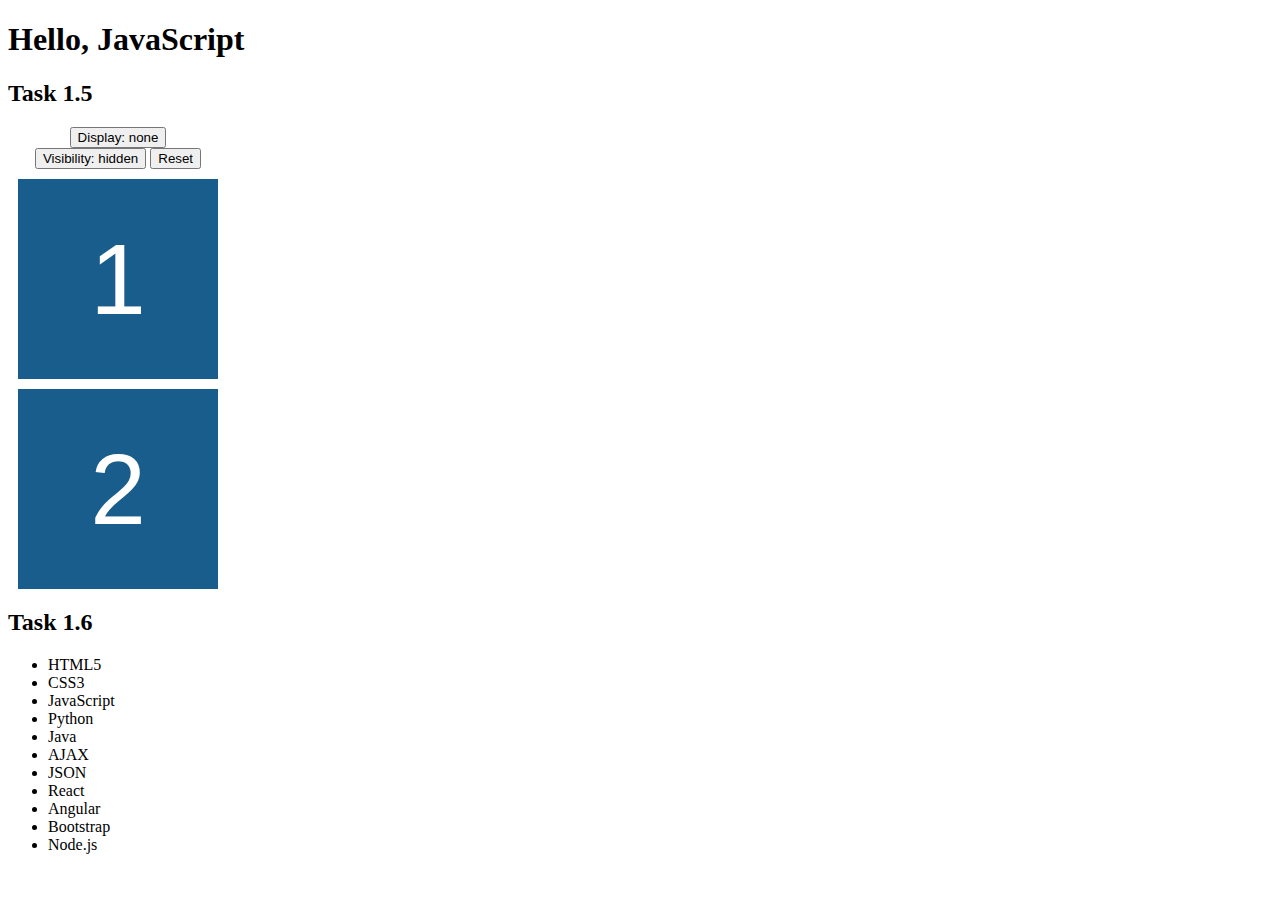
<file: Assignment 4/index.html>
<!DOCTYPE html>
<html>
  <head>
    <meta charset="utf-8">
    <title>IT2805 assignment 5: JavaScript </title>

    <style>
      .box{
        /* Sets the size and position of each box */
        width: 200px;
        height: 200px;
        background-color: #185D8B;
        margin: 10px;

        /* Sets the font within each box*/
        color: #fff;
        font-family: Helvetica, Arial, sans-serif;
        text-align: center;
        line-height: 200px;
        font-size: 100px;
      }

      .buttons{
        width: 200px;
        margin: 10px;
        text-align: center;
      }
    </style>
  </head>
  <body>
    <h1 id='title'></h1>

    <h2>Task  1.5</h2>
    <div class='buttons'>
      <button onclick="changeDisplay()">Display: none </button>
      <button onclick="changeVisibility()">Visibility: hidden</button>
      <button onclick="reset()">Reset</button>
    </div>
    <div class='box' id='magic'> 1 </div>
    <div class='box'> 2 </div>

    <h2>Task  1.6</h2>
    <ul id='tech'>
    </ul>

    <script src="script.js"></script>
    <!-- I chose to include the script into the body because JS usally change what you can see on the website, therfore it just makes sense. It's also at the bottom so that the script can load after the html code. -->
  </body>
</html>
</file>
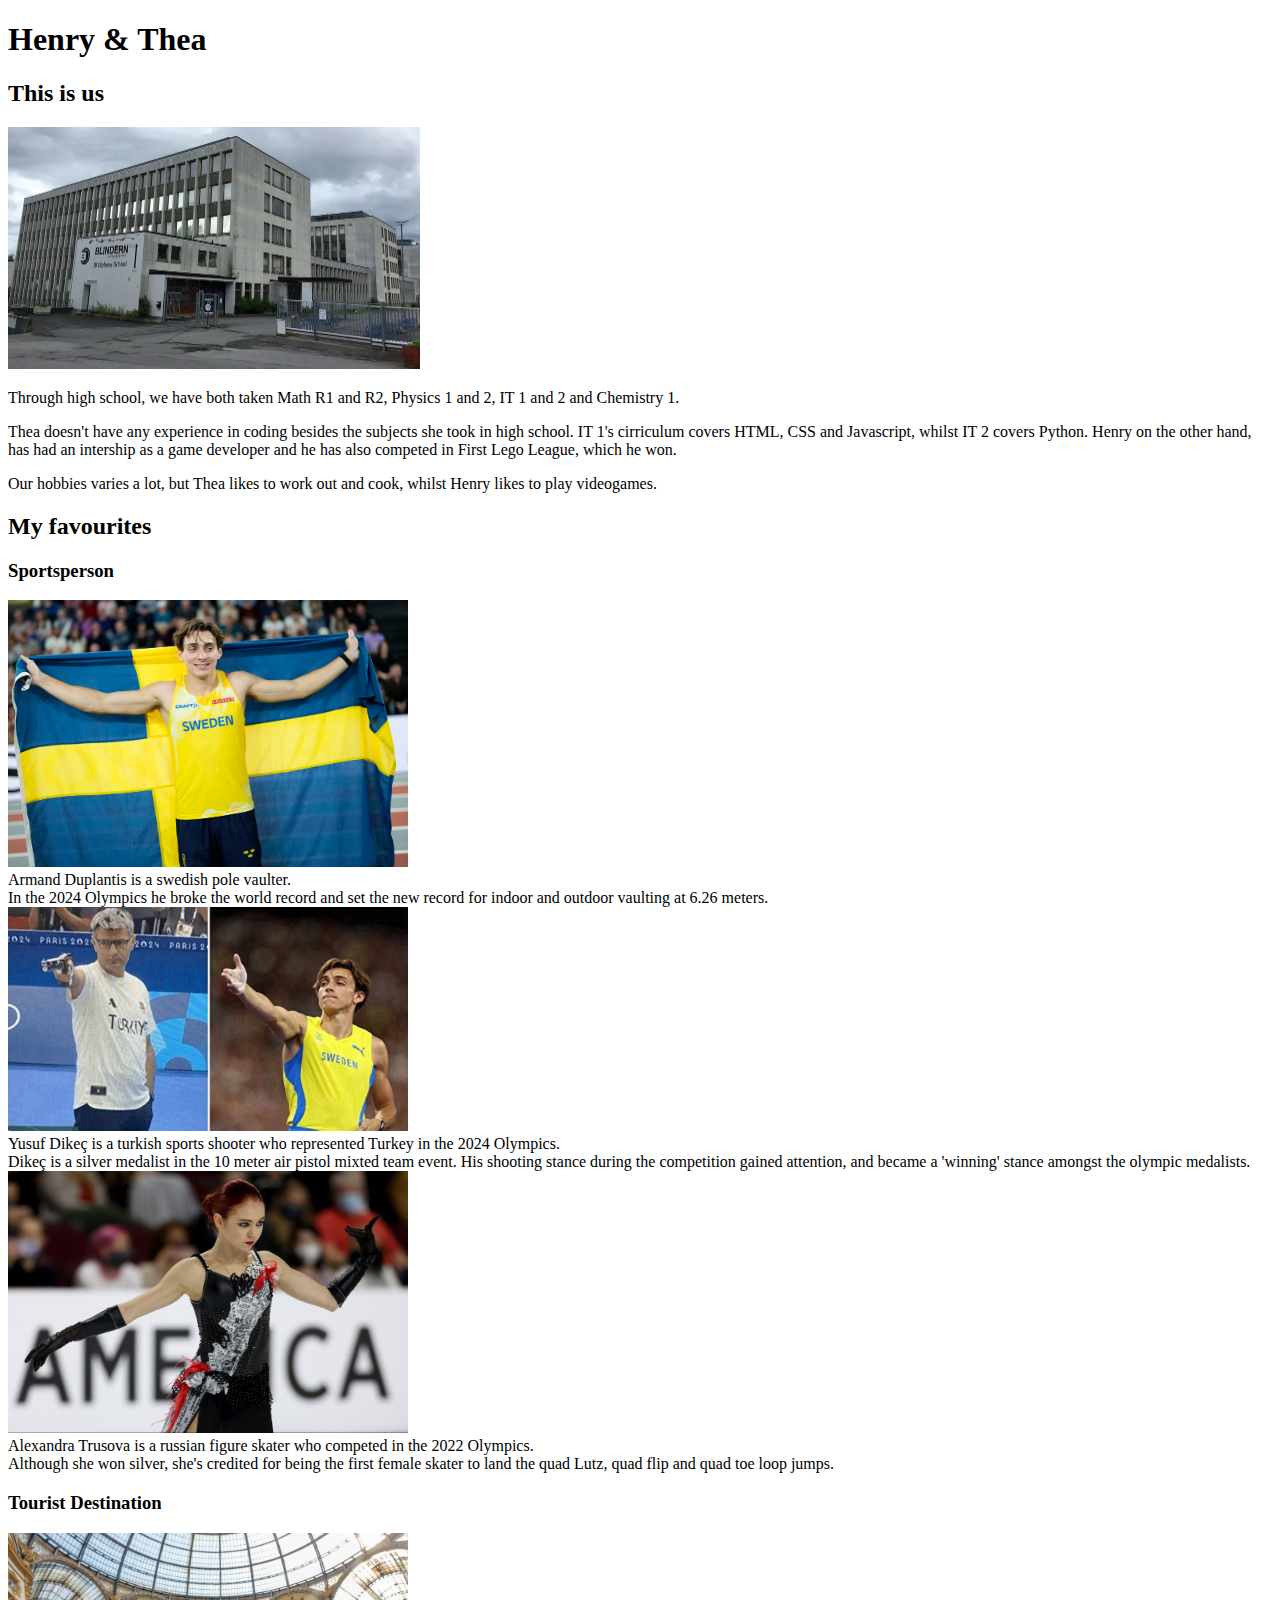
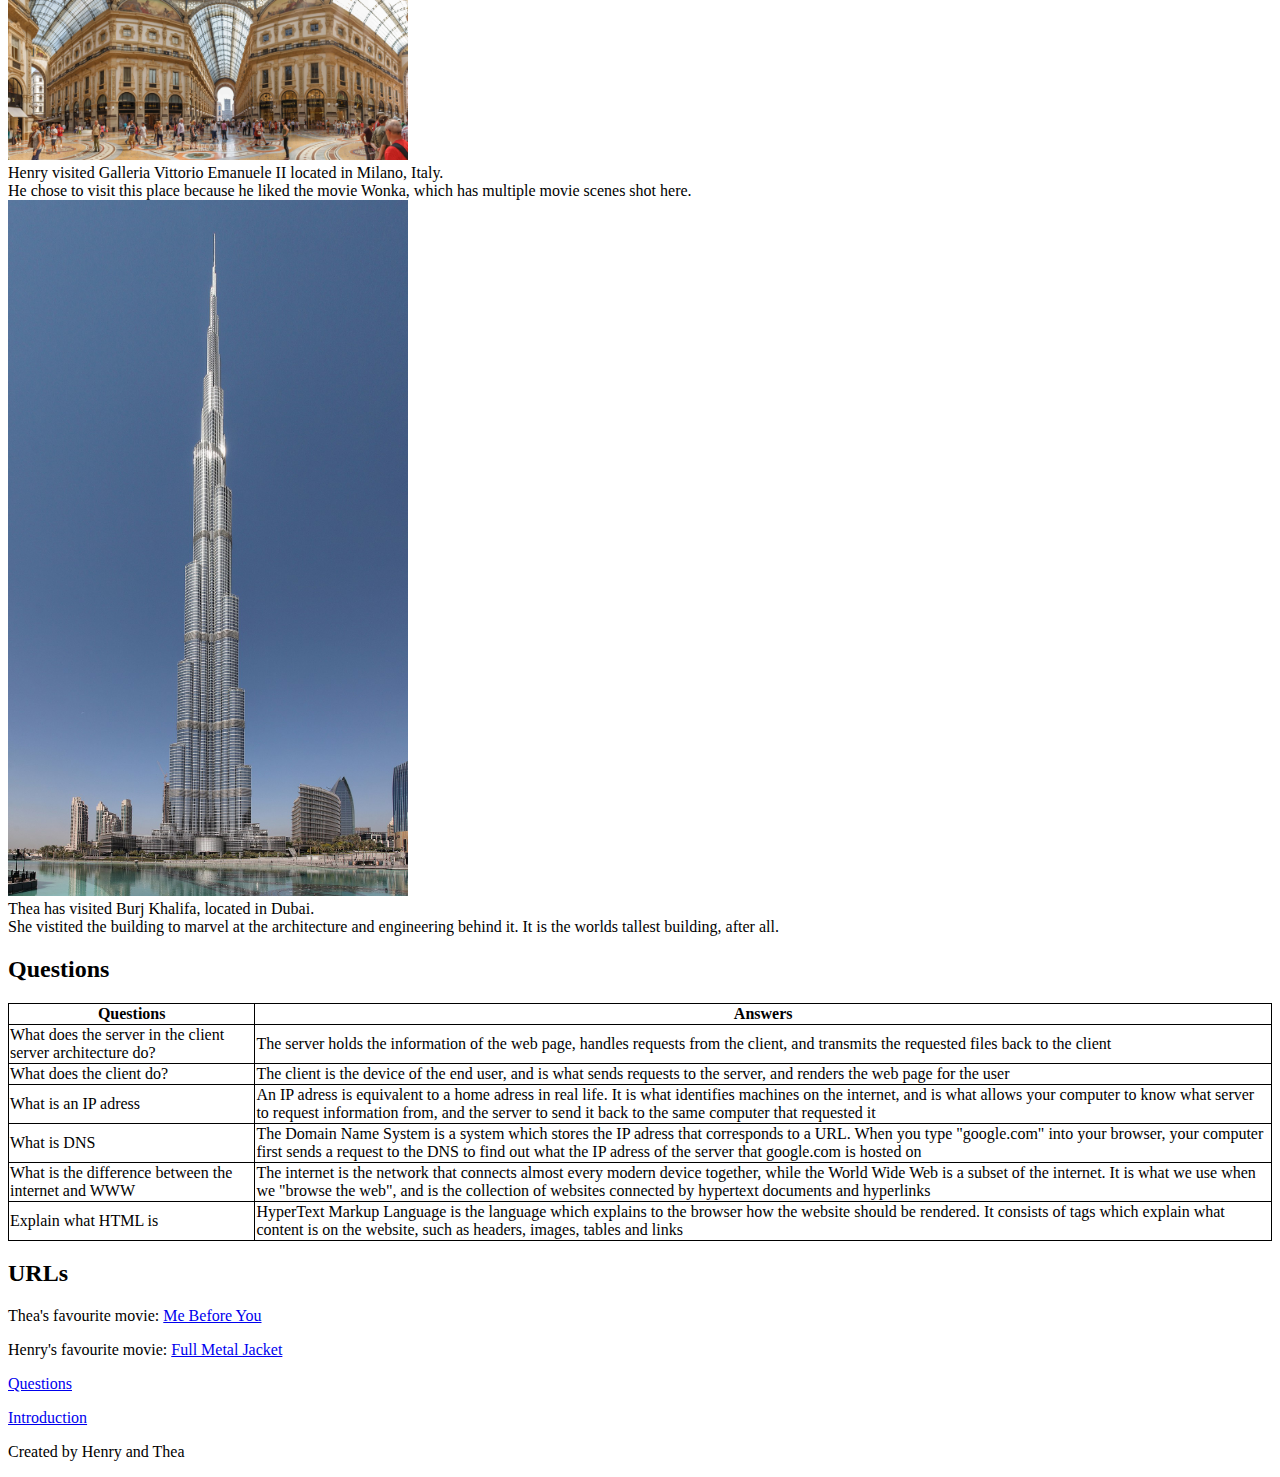
<file: Assignment 1/about.html>
<!DOCTYPE html>
<html lang="en">
<head>
    <meta charset="UTF-8">
    <meta name="viewport" content="width=device-width, initial-scale=1.0">
    <title>IT2805 Assignment 1</title>
    <style>
        table, th, td {
            border: 1px solid black;
            border-collapse: collapse;
        }
    </style>
</head>
<body>
    <header>
        <h1>Henry & Thea</h1>
    </header>
    <section id="intro">
        <header>
            <h2>This is us</h2>
        </header>
        <img src="images/Blindern_vgs.png" alt="The entrance of Blindern High School" width="412" height="242">
        <p>Through high school, we have both taken Math R1 and R2, Physics 1 and 2, IT 1 and 2 and Chemistry 1.</p>
        <p>Thea doesn't have any experience in coding besides the subjects she took in high school. IT 1's cirriculum covers HTML, CSS and Javascript,
            whilst IT 2 covers Python. Henry on the other hand, has had an intership as a game developer and he has also competed in First Lego League, which he won.
        </p>
        <p>Our hobbies varies a lot, but Thea likes to work out and cook, whilst Henry likes to play videogames.</p>
    </section>
    <section>
        <header>
            <h2>My favourites</h2>
            <h3>Sportsperson</h3>
            <img src="images/Armand_Duplantis.jpg" alt="Armand Duplantis holding the swedish flag" width="400" height="267">
            <figcaption> Armand Duplantis is a swedish pole vaulter.</br> In the 2024 Olympics he broke the world record and set the new 
                record for indoor and outdoor vaulting at 6.26 meters.</figcaption>
            <img src="images/Yusuf_Stance.jpeg" alt="Yusuf Dikeç in his signature stance and Armand Duplantis mimicking it" width="400" height="224">
            <figcaption> Yusuf Dikeç is a turkish sports shooter who represented Turkey in the 2024 Olympics.</br>
                Dikeç is a silver medalist in the 10 meter air pistol mixted team event. His shooting stance during the competition gained attention, and became a 'winning' stance amongst the olympic medalists. </figcaption></td>
            <img src="images/Alexandra_Trusova.jpeg" alt="Alexandra Trusova" width="400" height="262">
            <figcaption> Alexandra Trusova is a russian figure skater who competed in the 2022 Olympics.</br>
                        Although she won silver, she's credited for being the first female skater to land the quad Lutz, quad flip and quad toe loop jumps.</figcaption>
            <h3>Tourist Destination</h3>
            <img src="images/Galleria_Vittorio_Emanuele_II_Milano.jpeg" alt="The inside of Galleria Vittorio Emanuele II" width="400" height="227">
            <figcaption> Henry visited Galleria Vittorio Emanuele II located in Milano, Italy.</br> 
                He chose to visit this place because he liked the movie Wonka, which has multiple movie scenes shot here.</figcaption>
                <img src="images/Burj_Khalifa.jpg" alt="Burj Khalifa" width="400" height="696">
                <figcaption> Thea has visited Burj Khalifa, located in Dubai.</br>
                        She vistited the building to marvel at the architecture and engineering behind it. It is the worlds tallest building, after all.</figcaption>
        </header>
    </section>
    <section id="questions">
        <header>
            <h2>Questions</h2>
        </header>
        <table>
            <tr>
                <th>Questions</th>
                <th>Answers</th>
            </tr>
            <tr>
                <td>What does the server in the client server architecture do?</td>
                <td>The server holds the information of the web page, handles requests from the client, and transmits the requested files back to the client</td>
            </tr>
            <tr>
                <td>What does the client do?</td>
                <td>The client is the device of the end user, and is what sends requests to the server, and renders the web page for the user</td>
            </tr>
            <tr>
                <td>What is an IP adress</td>
                <td>An IP adress is equivalent to a home adress in real life. It is what identifies machines on the internet, and is what allows your computer to know what server to request information from, and the server to send it back to the same computer that requested it</td>
            </tr>
            <tr>
                <td>What is DNS</td>
                <td>The Domain Name System is a system which stores the IP adress that corresponds to a URL. When you type "google.com" into your browser, your computer first sends a request to the DNS to find out what the IP adress of the server that google.com is hosted on</td>
            </tr>
            <tr>
                <td>What is the difference between the internet and WWW</td>
                <td>The internet is the network that connects almost every modern device together, while the World Wide Web is a subset of the internet. It is what we use when we "browse the web", and is the collection of websites connected by hypertext documents and hyperlinks</td>
            </tr>
            <tr>
                <td>Explain what HTML is</td>
                <td>HyperText Markup Language is the language which explains to the browser how the website should be rendered. It consists of tags which explain what content is on the website, such as headers, images, tables and links</td>
            </tr>
        </table>
    </section>
    <section>
        <header>
            <h2>URLs</h2>
        </header>
        <p>Thea's favourite movie: <a href="https://www.imdb.com/title/tt2674426/?ref_=nv_sr_srsg_0_tt_8_nm_0_in_0_q_me%2520before">Me Before You</a></p>
        <p>Henry's favourite movie: <a href="https://www.imdb.com/title/tt0093058/?ref_=nv_sr_srsg_0_tt_8_nm_0_in_0_q_full%2520m">Full Metal Jacket</a></p>
        <p><a href="#questions">Questions</a></p>
        <p><a href="#intro">Introduction</a></p>
    </section>
    <footer>
        <p>Created by Henry and Thea</p>
    </footer>
</body>
</html>
</file>
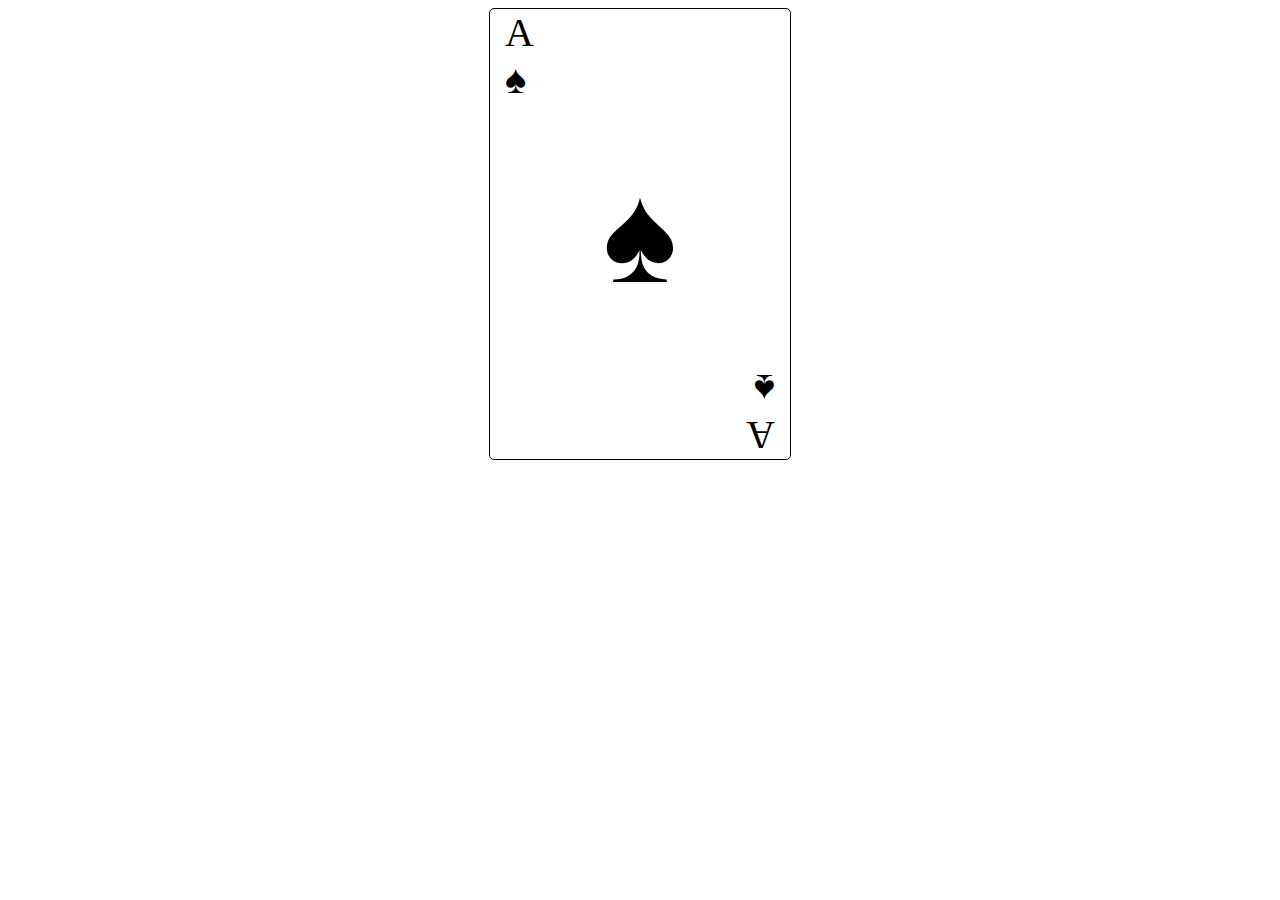
<file: Assignment 2/aceofspades.html>
<!DOCTYPE html>
<html lang="en">
<head>
    <meta charset="UTF-8">
    <meta name="viewport" content="width=device-width, initial-scale=1.0">
    <title>Ace Of Spades</title>
    <link rel="stylesheet" href="aceofspades.css">
</head>
<body>
    <div class="container">
        <div class="card">
            <div class="top">
                <div>A</div>
                <div>&spades;</div> 
            </div>
            <div class="center">&spades;</div>
            <div class="bottom">
                <div>A</div>
                <div>&spades;</div>
            </div>
        </div>
    </div>
</body>
</html>
</file>
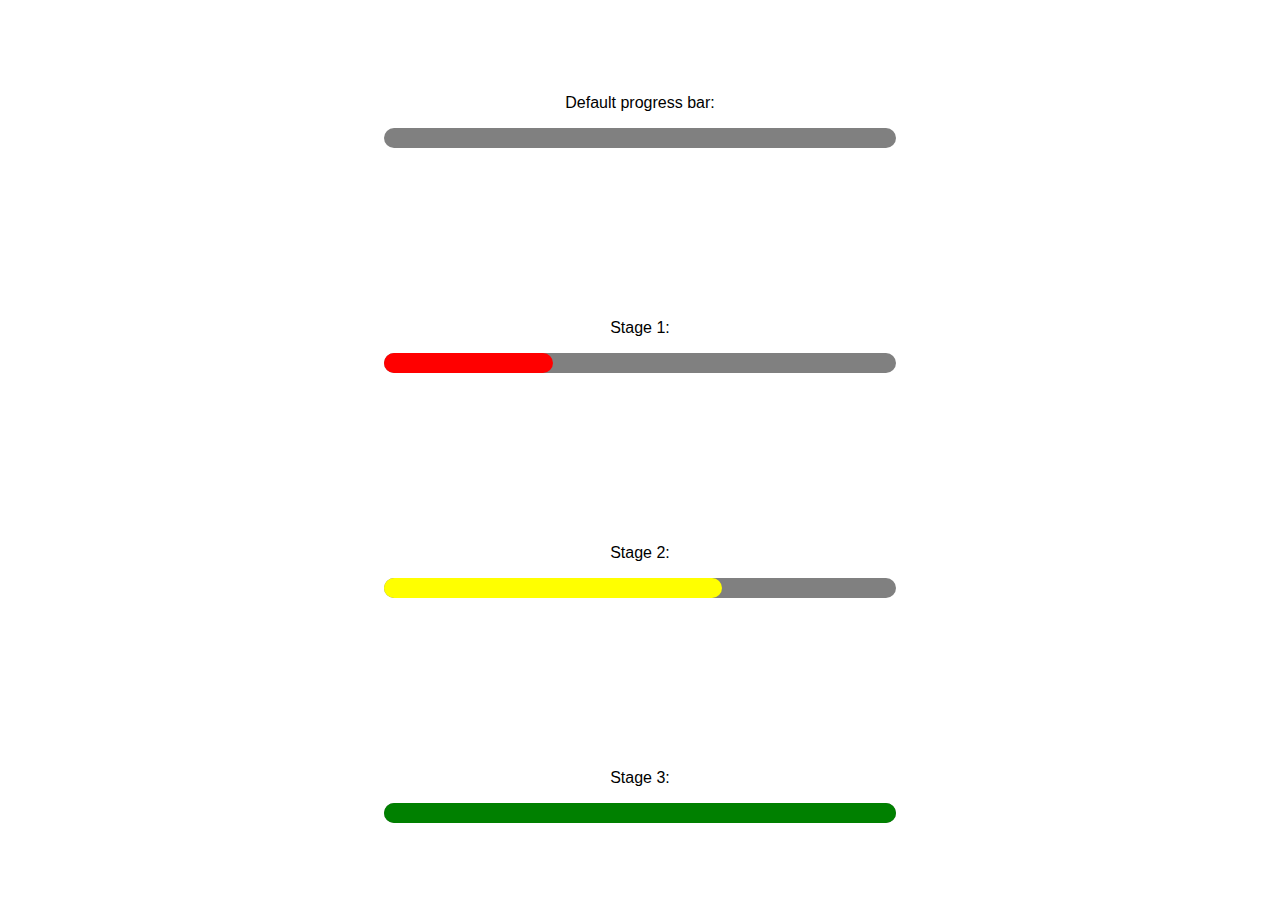
<file: Assignment 2/progressbar.html>
<!DOCTYPE html>
<html lang="en">
<head>
    <meta charset="UTF-8">
    <meta name="viewport" content="width=device-width, initial-scale=1.0">
    <title>Progressbar</title>
    <link rel="stylesheet" href="progressbar.css">
</head>
<body>
    <div class="wrapper">
        <p>Default progress bar:</p>
        <div class="progressbar stage-0">
            <div class="fill"></div>
        </div>
    </div>
    <div class="wrapper">
        <p>Stage 1:</p>
        <div class="progressbar stage-1">
            <div class="fill"></div>
        </div>
    </div>
    <div class="wrapper">
        <p>Stage 2:</p>
        <div class="progressbar stage-2">
            <div class="fill"></div>
        </div>
    </div>
    <div class="wrapper">
        <p>Stage 3:</p>
        <div class="progressbar stage-3">
            <div class="fill"></div>
        </div>
    </div>
</body>
</html>
</file>
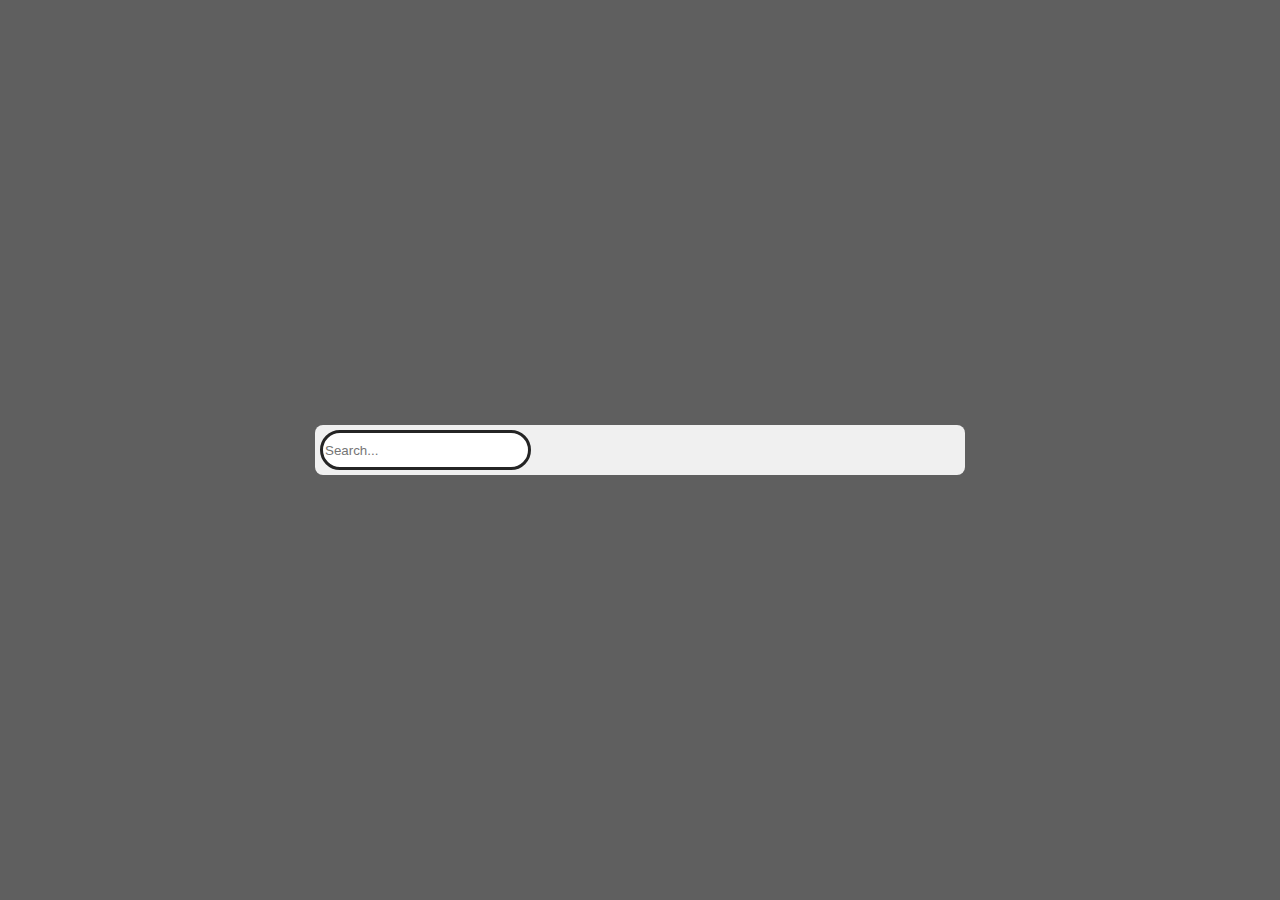
<file: Assignment 2/searchbar.html>
<!DOCTYPE html>
<html lang="en">
<head>
    <meta charset="UTF-8">
    <meta name="viewport" content="width=device-width, initial-scale=1.0">
    <title>Searchbar</title>
    <link rel="stylesheet" href="searchbar.css">
</head>
<body>
    <main>
        <div class="container">
            <input type="search"
                  class="search-bar"
                  id="search-field"
                  placeholder="Search..."/>
          </div>
    </main>
</body>
</html>
</file>
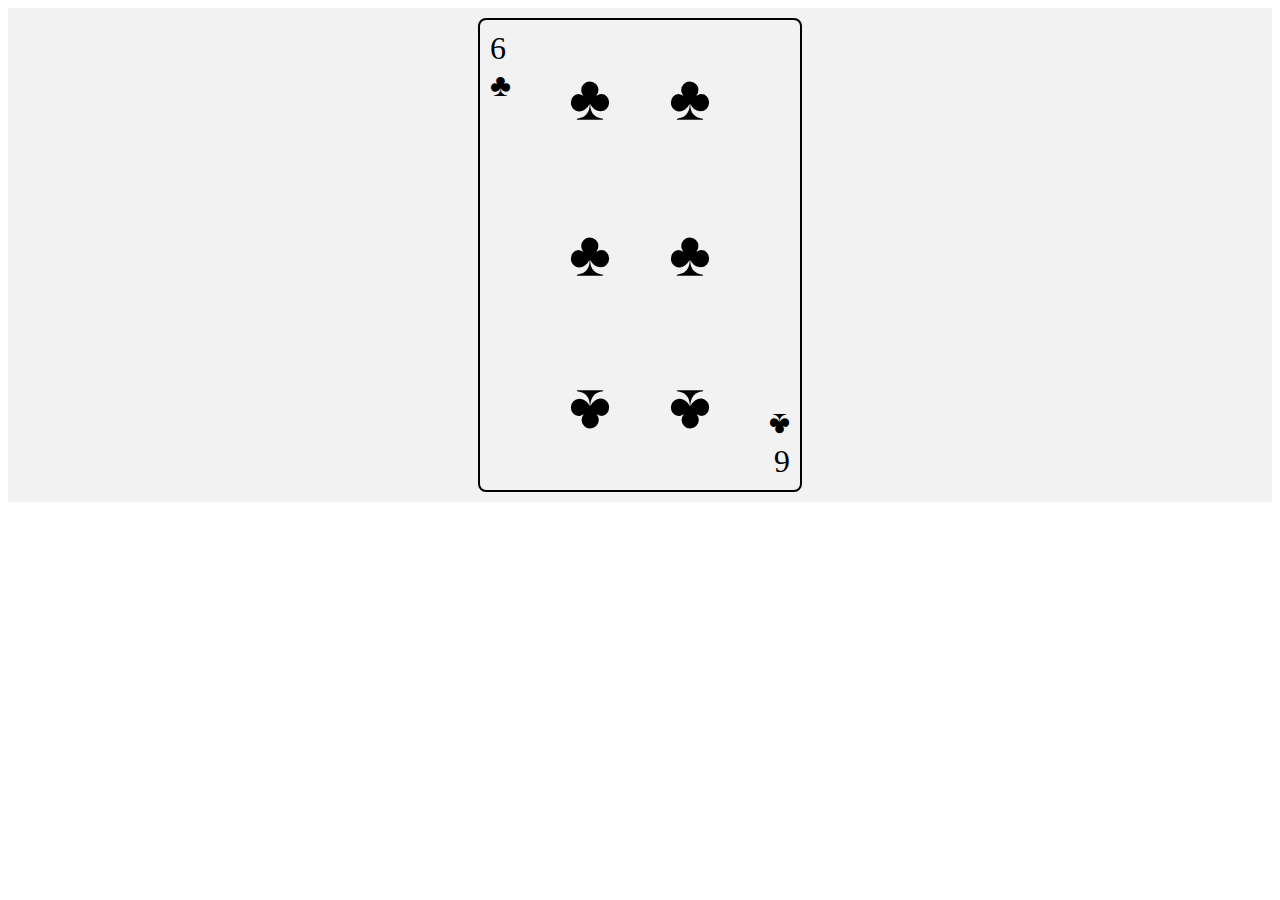
<file: Assignment 2/sixofclubs.html>
<!DOCTYPE html>
<html lang="en">
<head>
    <meta charset="UTF-8">
    <meta name="viewport" content="width=device-width, initial-scale=1.0">
    <title>Document</title>
    <link rel="stylesheet" href="sixofclubs.css">
</head>
<body>
    <div class="container">
        <div class="card">
            <div class="left">
                <div>6</div>
                <div>&clubs;</div> 
            </div>
            <div class="middle">
                <div>&clubs;</div>
                <div>&clubs;</div>
                <div>&clubs;</div>
                <div>&clubs;</div>
                <div>&clubs;</div>
                <div>&clubs;</div>
            </div>
            <div class="right">
                <div>6</div>
                <div>&clubs;</div>
            </div>
        </div>
    </div>

</body>
</html>
</file>
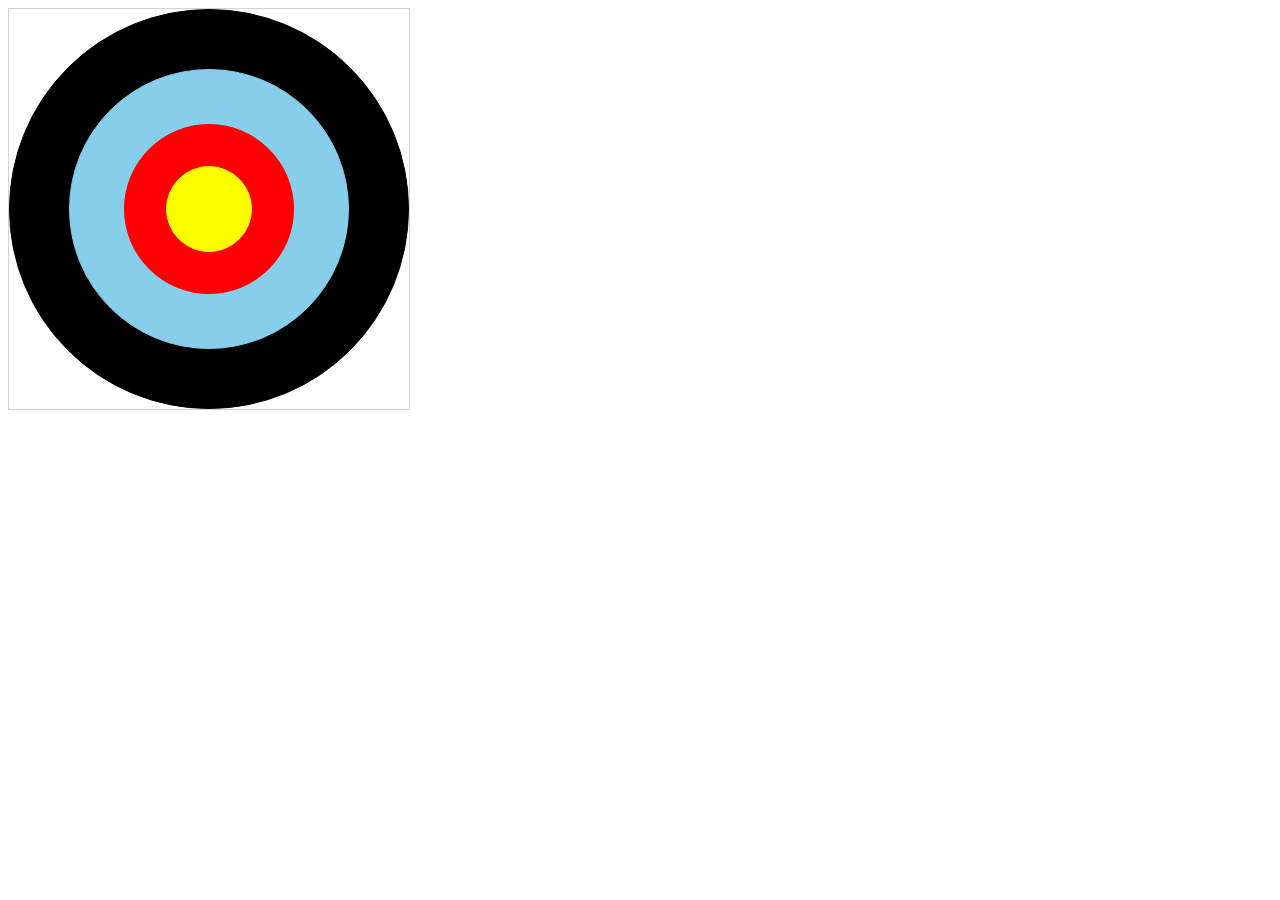
<file: Assignment 2/target.html>
<!DOCTYPE html>
<html lang="en">
<head>
    <meta charset="UTF-8">
    <meta name="viewport" content="width=device-width, initial-scale=1.0">
    <title>Target</title>
    <link rel="stylesheet" href="target.css">
</head>
<body>
    <div class="white-square">
        <div class="black-circle">
            
            <div class="blue-circle">
                <div class="red-circle">
                    <div class="yellow-circle">
                        
                    </div>
                </div>
            </div>
        </div>
    </div>
</body>
</html>
</file>
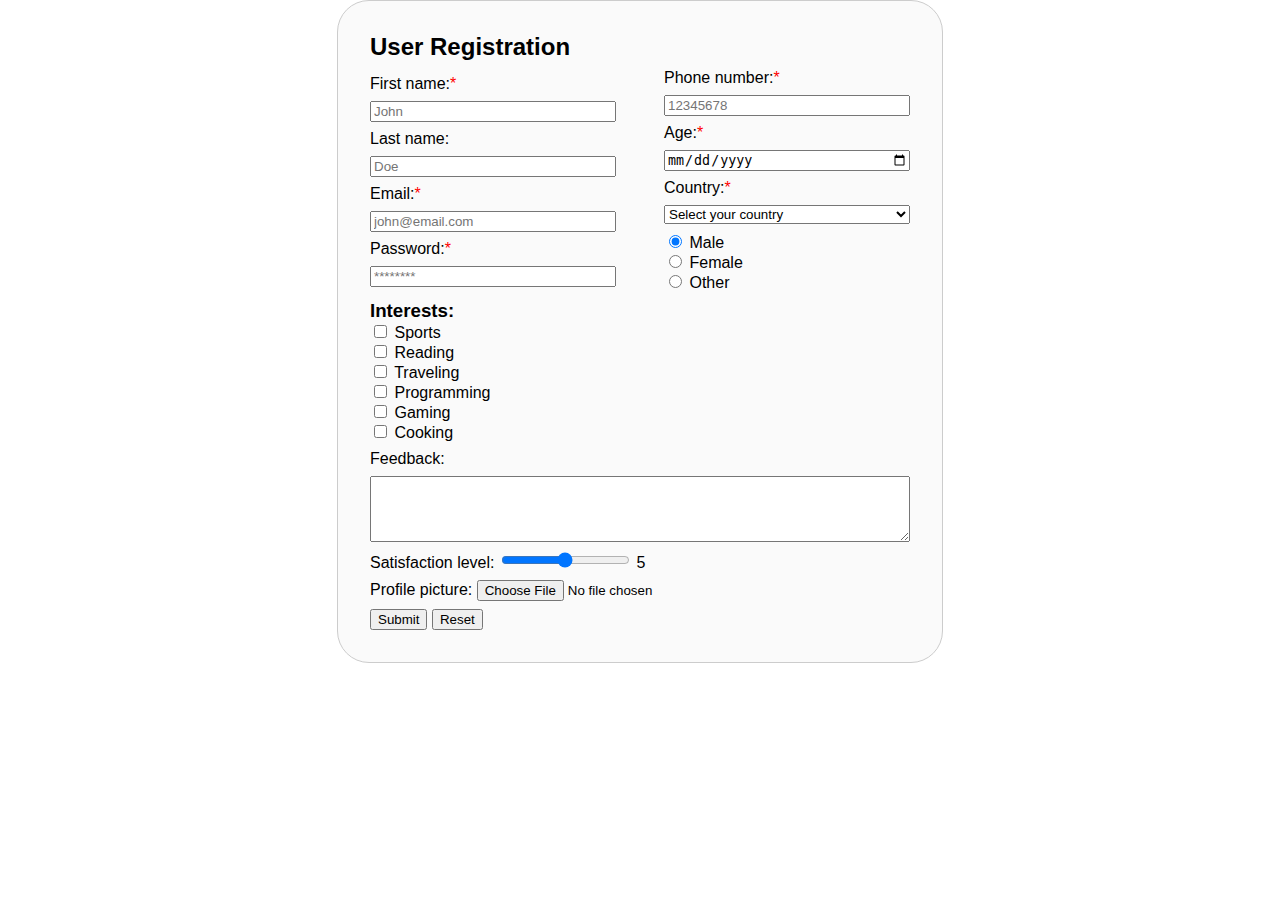
<file: Assignment 3/form.html>
<!DOCTYPE html>
<html lang="en">
<head>
    <meta charset="UTF-8">
    <meta name="viewport" content="width=device-width, initial-scale=1.0">
    <title>Form</title>
    <link rel="stylesheet" href="form.css">
</head>
<body>
    <form>
        <h2>User Registration</h2>

        <div id="top">
        <div id="left">
            <label for="fname" class="required">First name:</label>
            <input type="text" id="fname" name="fname" placeholder="John" required>
            <label for="lname">Last name:</label>
            <input type="text" id="lname" name="lname" placeholder="Doe" required>

            <label for="email" class="required">Email:</label>
            <input type="email" id="email" name="email" placeholder="john@email.com" required>

            <label for="pwd" class="required">Password:</label>
            <input type="password" id="pwd" name="pwd" minlength="8" placeholder="********" required>
        </div>
        <div id="right">
            <label for="phone" class="required">Phone number:</label>
            <input type="tel" name="phone" id="phone" pattern="[0-9]{8}" placeholder="12345678" required>

            <label for="date" class="required">Age:</label>
            <input type="date" id="date" name="age" max="2006-10-16" required>
            
            <label for="county" class="required">Country:</label>
            <select name="country" id="country" required>
                <option value="" disabled selected>Select your country</option>
                <option value="Afghanistan">Afghanistan</option>
                <option value="Åland Islands">Åland Islands</option>
                <option value="Albania">Albania</option>
                <option value="Algeria">Algeria</option>
                <option value="American Samoa">American Samoa</option>
                <option value="Andorra">Andorra</option>
                <option value="Angola">Angola</option>
                <option value="Anguilla">Anguilla</option>
                <option value="Antarctica">Antarctica</option>
                <option value="Antigua and Barbuda">Antigua and Barbuda</option>
                <option value="Argentina">Argentina</option>
                <option value="Armenia">Armenia</option>
                <option value="Aruba">Aruba</option>
                <option value="Australia">Australia</option>
                <option value="Austria">Austria</option>
                <option value="Azerbaijan">Azerbaijan</option>
                <option value="Bahamas">Bahamas</option>
                <option value="Bahrain">Bahrain</option>
                <option value="Bangladesh">Bangladesh</option>
                <option value="Barbados">Barbados</option>
                <option value="Belarus">Belarus</option>
                <option value="Belgium">Belgium</option>
                <option value="Belize">Belize</option>
                <option value="Benin">Benin</option>
                <option value="Bermuda">Bermuda</option>
                <option value="Bhutan">Bhutan</option>
                <option value="Bolivia">Bolivia</option>
                <option value="Bosnia and Herzegovina">Bosnia and Herzegovina</option>
                <option value="Botswana">Botswana</option>
                <option value="Bouvet Island">Bouvet Island</option>
                <option value="Brazil">Brazil</option>
                <option value="British Indian Ocean Territory">British Indian Ocean Territory</option>
                <option value="Brunei Darussalam">Brunei Darussalam</option>
                <option value="Bulgaria">Bulgaria</option>
                <option value="Burkina Faso">Burkina Faso</option>
                <option value="Burundi">Burundi</option>
                <option value="Cambodia">Cambodia</option>
                <option value="Cameroon">Cameroon</option>
                <option value="Canada">Canada</option>
                <option value="Cape Verde">Cape Verde</option>
                <option value="Cayman Islands">Cayman Islands</option>
                <option value="Central African Republic">Central African Republic</option>
                <option value="Chile">Chile</option>
                <option value="China">China</option>
                <option value="Christmas Island">Christmas Island</option>
                <option value="Cocos (Keeling) Islands">Cocos (Keeling) Islands</option>
                <option value="Colombia">Colombia</option>
                <option value="Comoros">Comoros</option>
                <option value="Congo">Congo</option>
                <option value="Congo, The Democratic Republic of The">Congo, The Democratic Republic of The</option>
                <option value="Cook Islands">Cook Islands</option>
                <option value="Costa Rica">Costa Rica</option>
                <option value="Cote D'ivoire">Cote D'ivoire</option>
                <option value="Croatia">Croatia</option>
                <option value="Cuba">Cuba</option>
                <option value="Cyprus">Cyprus</option>
                <option value="Czech Republic">Czech Republic</option>
                <option value="Denmark">Denmark</option>
                <option value="Djibouti">Djibouti</option>
                <option value="Dominica">Dominica</option>
                <option value="Dominican Republic">Dominican Republic</option>
                <option value="Ecuador">Ecuador</option>
                <option value="Egypt">Egypt</option>
                <option value="El Salvador">El Salvador</option>
                <option value="Equatorial Guinea">Equatorial Guinea</option>
                <option value="Eritrea">Eritrea</option>
                <option value="Estonia">Estonia</option>
                <option value="Ethiopia">Ethiopia</option>
                <option value="Falkland Islands (Malvinas)">Falkland Islands (Malvinas)</option>
                <option value="Faroe Islands">Faroe Islands</option>
                <option value="Fiji">Fiji</option>
                <option value="Finland">Finland</option>
                <option value="France">France</option>
                <option value="French Guiana">French Guiana</option>
                <option value="French Polynesia">French Polynesia</option>
                <option value="French Southern Territories">French Southern Territories</option>
                <option value="Gabon">Gabon</option>
                <option value="Gambia">Gambia</option>
                <option value="Georgia">Georgia</option>
                <option value="Germany">Germany</option>
                <option value="Ghana">Ghana</option>
                <option value="Gibraltar">Gibraltar</option>
                <option value="Greece">Greece</option>
                <option value="Greenland">Greenland</option>
                <option value="Grenada">Grenada</option>
                <option value="Guadeloupe">Guadeloupe</option>
                <option value="Guam">Guam</option>
                <option value="Guatemala">Guatemala</option>
                <option value="Guernsey">Guernsey</option>
                <option value="Guinea">Guinea</option>
                <option value="Guinea-bissau">Guinea-bissau</option>
                <option value="Guyana">Guyana</option>
                <option value="Haiti">Haiti</option>
                <option value="Heard Island and Mcdonald Islands">Heard Island and Mcdonald Islands</option>
                <option value="Holy See (Vatican City State)">Holy See (Vatican City State)</option>
                <option value="Honduras">Honduras</option>
                <option value="Hong Kong">Hong Kong</option>
                <option value="Hungary">Hungary</option>
                <option value="Iceland">Iceland</option>
                <option value="India">India</option>
                <option value="Indonesia">Indonesia</option>
                <option value="Iran, Islamic Republic of">Iran, Islamic Republic of</option>
                <option value="Iraq">Iraq</option>
                <option value="Ireland">Ireland</option>
                <option value="Isle of Man">Isle of Man</option>
                <option value="Israel">Israel</option>
                <option value="Italy">Italy</option>
                <option value="Jamaica">Jamaica</option>
                <option value="Japan">Japan</option>
                <option value="Jersey">Jersey</option>
                <option value="Jordan">Jordan</option>
                <option value="Kazakhstan">Kazakhstan</option>
                <option value="Kenya">Kenya</option>
                <option value="Kiribati">Kiribati</option>
                <option value="Korea, Democratic People's Republic of">Korea, Democratic People's Republic of</option>
                <option value="Korea, Republic of">Korea, Republic of</option>
                <option value="Kuwait">Kuwait</option>
                <option value="Kyrgyzstan">Kyrgyzstan</option>
                <option value="Lao People's Democratic Republic">Lao People's Democratic Republic</option>
                <option value="Latvia">Latvia</option>
                <option value="Lebanon">Lebanon</option>
                <option value="Lesotho">Lesotho</option>
                <option value="Liberia">Liberia</option>
                <option value="Libyan Arab Jamahiriya">Libyan Arab Jamahiriya</option>
                <option value="Liechtenstein">Liechtenstein</option>
                <option value="Lithuania">Lithuania</option>
                <option value="Luxembourg">Luxembourg</option>
                <option value="Macao">Macao</option>
                <option value="Macedonia, The Former Yugoslav Republic of">Macedonia, The Former Yugoslav Republic of</option>
                <option value="Madagascar">Madagascar</option>
                <option value="Malawi">Malawi</option>
                <option value="Malaysia">Malaysia</option>
                <option value="Maldives">Maldives</option>
                <option value="Mali">Mali</option>
                <option value="Malta">Malta</option>
                <option value="Marshall Islands">Marshall Islands</option>
                <option value="Martinique">Martinique</option>
                <option value="Mauritania">Mauritania</option>
                <option value="Mauritius">Mauritius</option>
                <option value="Mayotte">Mayotte</option>
                <option value="Mexico">Mexico</option>
                <option value="Micronesia, Federated States of">Micronesia, Federated States of</option>
                <option value="Moldova, Republic of">Moldova, Republic of</option>
                <option value="Monaco">Monaco</option>
                <option value="Mongolia">Mongolia</option>
                <option value="Montenegro">Montenegro</option>
                <option value="Montserrat">Montserrat</option>
                <option value="Morocco">Morocco</option>
                <option value="Mozambique">Mozambique</option>
                <option value="Myanmar">Myanmar</option>
                <option value="Namibia">Namibia</option>
                <option value="Nauru">Nauru</option>
                <option value="Nepal">Nepal</option>
                <option value="Netherlands">Netherlands</option>
                <option value="Netherlands Antilles">Netherlands Antilles</option>
                <option value="New Caledonia">New Caledonia</option>
                <option value="New Zealand">New Zealand</option>
                <option value="Nicaragua">Nicaragua</option>
                <option value="Niger">Niger</option>
                <option value="Nigeria">Nigeria</option>
                <option value="Niue">Niue</option>
                <option value="Norfolk Island">Norfolk Island</option>
                <option value="Northern Mariana Islands">Northern Mariana Islands</option>
                <option value="Norway">Norway</option>
                <option value="Oman">Oman</option>
                <option value="Pakistan">Pakistan</option>
                <option value="Palau">Palau</option>
                <option value="Palestinian Territory, Occupied">Palestinian Territory, Occupied</option>
                <option value="Panama">Panama</option>
                <option value="Papua New Guinea">Papua New Guinea</option>
                <option value="Paraguay">Paraguay</option>
                <option value="Peru">Peru</option>
                <option value="Philippines">Philippines</option>
                <option value="Pitcairn">Pitcairn</option>
                <option value="Poland">Poland</option>
                <option value="Portugal">Portugal</option>
                <option value="Puerto Rico">Puerto Rico</option>
                <option value="Qatar">Qatar</option>
                <option value="Reunion">Reunion</option>
                <option value="Romania">Romania</option>
                <option value="Russian Federation">Russian Federation</option>
                <option value="Rwanda">Rwanda</option>
                <option value="Saint Helena">Saint Helena</option>
                <option value="Saint Kitts and Nevis">Saint Kitts and Nevis</option>
                <option value="Saint Lucia">Saint Lucia</option>
                <option value="Saint Pierre and Miquelon">Saint Pierre and Miquelon</option>
                <option value="Saint Vincent and The Grenadines">Saint Vincent and The Grenadines</option>
                <option value="Samoa">Samoa</option>
                <option value="San Marino">San Marino</option>
                <option value="Sao Tome and Principe">Sao Tome and Principe</option>
                <option value="Saudi Arabia">Saudi Arabia</option>
                <option value="Senegal">Senegal</option>
                <option value="Serbia">Serbia</option>
                <option value="Seychelles">Seychelles</option>
                <option value="Sierra Leone">Sierra Leone</option>
                <option value="Singapore">Singapore</option>
                <option value="Slovakia">Slovakia</option>
                <option value="Slovenia">Slovenia</option>
                <option value="Solomon Islands">Solomon Islands</option>
                <option value="Somalia">Somalia</option>
                <option value="South Africa">South Africa</option>
                <option value="South Georgia and The South Sandwich Islands">South Georgia and The South Sandwich Islands</option>
                <option value="Spain">Spain</option>
                <option value="Sri Lanka">Sri Lanka</option>
                <option value="Sudan">Sudan</option>
                <option value="Suriname">Suriname</option>
                <option value="Svalbard and Jan Mayen">Svalbard and Jan Mayen</option>
                <option value="Swaziland">Swaziland</option>
                <option value="Sweden">Sweden</option>
                <option value="Switzerland">Switzerland</option>
                <option value="Syrian Arab Republic">Syrian Arab Republic</option>
                <option value="Taiwan">Taiwan</option>
                <option value="Tajikistan">Tajikistan</option>
                <option value="Tanzania, United Republic of">Tanzania, United Republic of</option>
                <option value="Thailand">Thailand</option>
                <option value="Timor-leste">Timor-leste</option>
                <option value="Togo">Togo</option>
                <option value="Tokelau">Tokelau</option>
                <option value="Tonga">Tonga</option>
                <option value="Trinidad and Tobago">Trinidad and Tobago</option>
                <option value="Tunisia">Tunisia</option>
                <option value="Turkey">Turkey</option>
                <option value="Turkmenistan">Turkmenistan</option>
                <option value="Turks and Caicos Islands">Turks and Caicos Islands</option>
                <option value="Tuvalu">Tuvalu</option>
                <option value="Uganda">Uganda</option>
                <option value="Ukraine">Ukraine</option>
                <option value="United Arab Emirates">United Arab Emirates</option>
                <option value="United Kingdom">United Kingdom</option>
                <option value="United States">United States</option>
                <option value="United States Minor Outlying Islands">United States Minor Outlying Islands</option>
                <option value="Uruguay">Uruguay</option>
                <option value="Uzbekistan">Uzbekistan</option>
                <option value="Vanuatu">Vanuatu</option>
                <option value="Venezuela">Venezuela</option>
                <option value="Viet Nam">Viet Nam</option>
                <option value="Virgin Islands, British">Virgin Islands, British</option>
                <option value="Virgin Islands, U.S.">Virgin Islands, U.S.</option>
                <option value="Wallis and Futuna">Wallis and Futuna</option>
                <option value="Western Sahara">Western Sahara</option>
                <option value="Yemen">Yemen</option>
                <option value="Zambia">Zambia</option>
                <option value="Zimbabwe">Zimbabwe</option>
                <option value="Chad">Chad</option>
            </select>
            
            <div id="gender">
                <input type="radio" id="male" name="gender" value="Male" checked>
                <label for="male">Male</label><br>
                <input type="radio" id="female" name="gender" value="Female">
                <label for="female">Female</label><br>
                <input type="radio" id="other" name="gender" value="Other">
                <label for="other">Other</label>
            </div>
        </div>
        </div>

        <div id="interests">
            <h3 style="margin: 0">Interests:</h3>
            <input type="checkbox" name="sports" id="sports">
            <label for="sports">Sports</label><br>
            <input type="checkbox" name="reading" id="reading">
            <label for="reading">Reading</label><br>
            <input type="checkbox" name="traveling" id="traveling">
            <label for="traveling">Traveling</label><br>
            <input type="checkbox" name="programming" id="programming">
            <label for="programming">Programming</label><br>
            <input type="checkbox" name="gaming" id="gaming">
            <label for="gaming">Gaming</label><br>
            <input type="checkbox" name="cooking" id="cooking">
            <label for="cooking">Cooking</label>
        </div>

        <label for="feedback">Feedback:</label>
        <textarea id="feedback" name="feedback" rows="4" cols="50"></textarea>

        <div id="satisfaction-wrapper">
        <label for="satisfaction">Satisfaction level:</label>
        <input type="range" name="satisfaction" id="satisfaction" min="0" max="10" range="1" oninput="this.nextElementSibling.value = this.value">
        <output>5</output>
        </div>
        
        <div id="profile-picture-wrapper">
            <label for="profile-picture">Profile picture:</label>
            <input type="file" name="profile-picture" id="profile-picture" accept="image/*">
        </div>
        
        <div id="buttons">
            <input type="submit" value="Submit">
            <input type="reset" value="Reset">
        </div>
    </form>
</body>
<script>
    const form = document.querySelector('form');  
    form.addEventListener('submit', e => e.preventDefault())
</script>
</html>
</file>
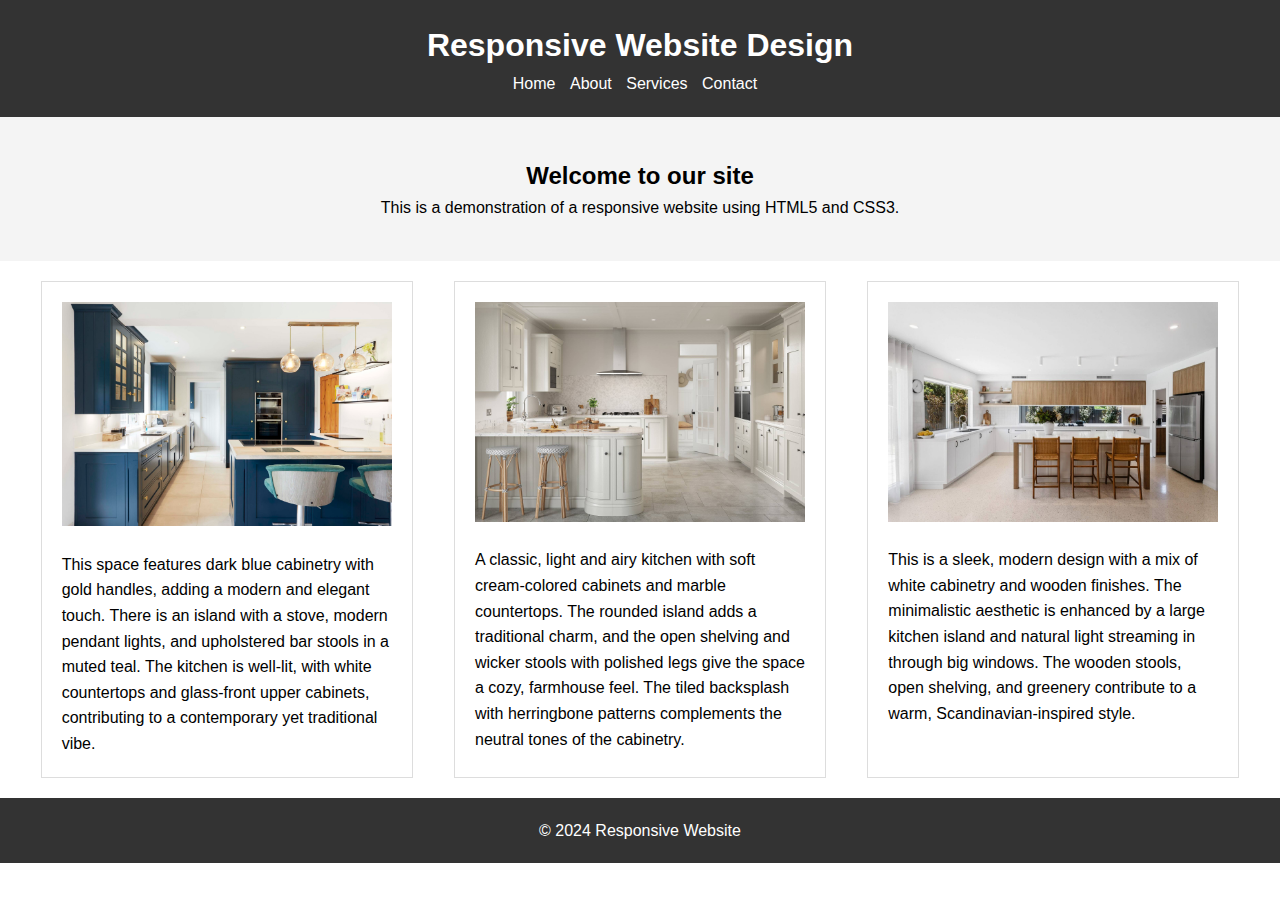
<file: Assignment 3/responsive.html>
<!DOCTYPE html>
<html lang="en">
<head>
  <link rel="stylesheet" href="responsive.css">
  <meta name="viewport" content="width=device-width, initial-scale=1, minimum-scale=1" />
</head>
<body>
  <header>
    <h1>Responsive Website Design</h1>
    <nav>
      <ul>
        <li><a href="#">Home</a></li>
        <li><a href="#">About</a></li>
        <li><a href="#">Services</a></li>
        <li><a href="#">Contact</a></li>
      </ul>
    </nav>
  </header>
  <main>
    <section class="intro">
      <h2>Welcome to our site</h2>
      <p>This is a demonstration of a responsive website using HTML5 and CSS3.</p>
    </section>
    <section class="features">
      <div class="feature-item">
        <img src="images/Feature-1.jpeg" alt="Kitchen featuring blue interior"></br>
        <p>This space features dark blue cabinetry with gold handles, adding a modern and elegant touch. There is an island with a stove, modern pendant lights, and upholstered bar stools in a muted teal. The kitchen is well-lit, with white countertops and glass-front upper cabinets, contributing to a contemporary yet traditional vibe.</p>
      </div>
      <div class="feature-item">
        <img src="images/Feature-2.jpg" alt="Kitchen featuring a light interior"></br>
        <p> A classic, light and airy kitchen with soft cream-colored cabinets and marble countertops. The rounded island adds a traditional charm, and the open shelving and wicker stools with polished legs give the space a cozy, farmhouse feel. The tiled backsplash with herringbone patterns complements the neutral tones of the cabinetry.</p>
      </div>
      <div class="feature-item">
        <img src="images/Feature-3.jpeg" alt="Kitchen featuring a modern interior"></br>
        <p>This is a sleek, modern design with a mix of white cabinetry and wooden finishes. The minimalistic aesthetic is enhanced by a large kitchen island and natural light streaming in through big windows. The wooden stools, open shelving, and greenery contribute to a warm, Scandinavian-inspired style.</p>
      </div>
    </section>
  </main>
  <footer>
    <p>&copy; 2024 Responsive Website</p>
  </footer>
</body>
</html>
</file>
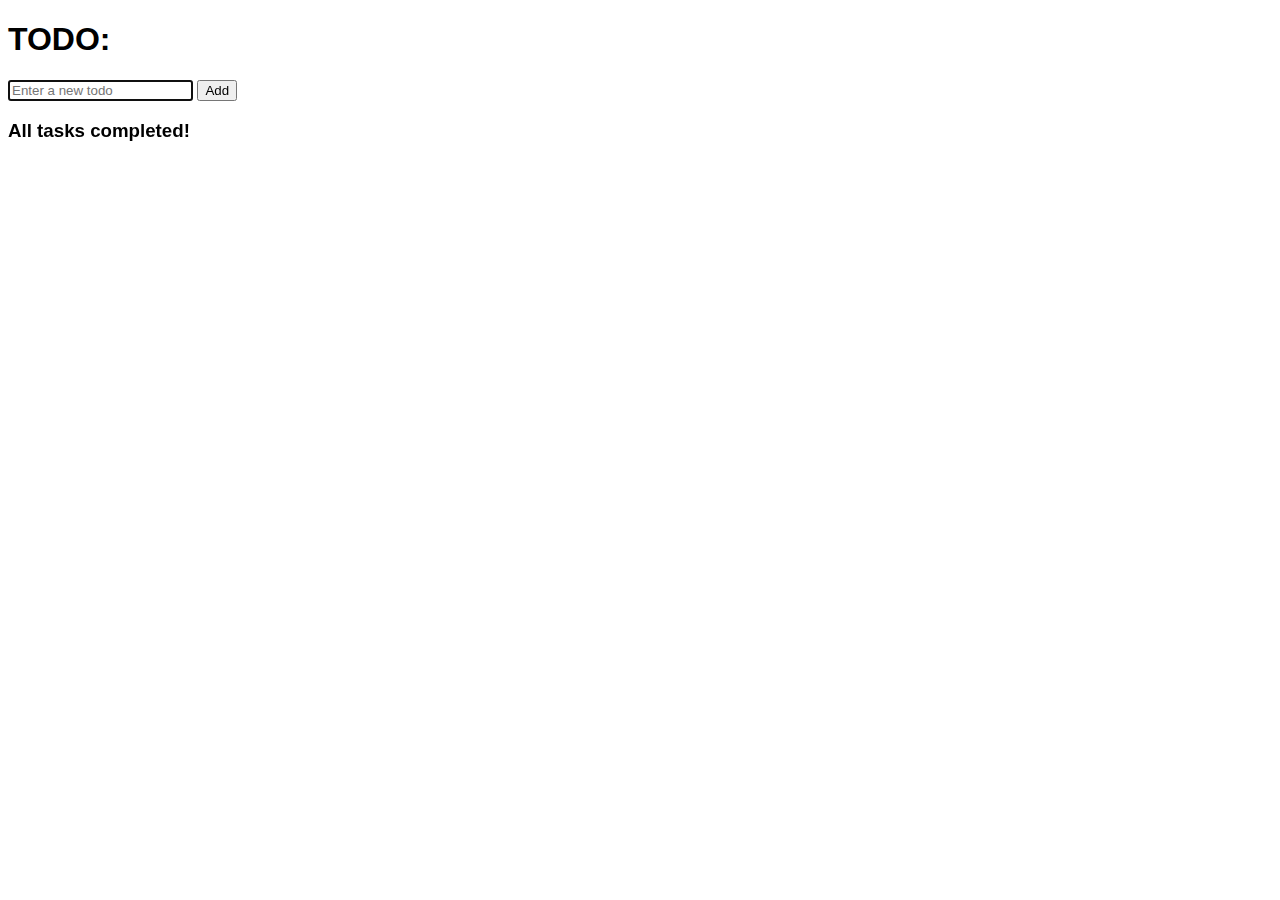
<file: Assignment 4/todo.html>
<!DOCTYPE html>
<html lang="en">
<head>
  <meta charset="UTF-8">
  <meta name="viewport" content="width=device-width, initial-scale=1.0">
  <title>Document</title>
  <style>
    body {
      font-family: sans-serif;
    }
  </style>
</head>
<body>
  <main>
    <h1>TODO:</h1>
    <form id="create-todo">
      <input type="text" id="todo" placeholder="Enter a new todo">
      <button type="submit">Add</button>
    </form>
    <h3 id="status">All tasks completed!</h3>
    <ul id="output" style="list-style-type: none;">
    </ul>
  </main>
  <script src="todo.js" defer></script>
</body>
</html>
</file>
<file: Assignment 2/aceofspades.css>
.container{
    display: grid;
    place-content: center;
}

.card{
    display: flex;
    flex-direction: column;
    border: 1px solid black;
    border-radius: 5px;
    height: 50vh;
    width: calc(50vh*(2/3));
    
}

.top{
    display: flex;
    flex-direction: column;
    padding-left: 5%;
    font-size: 40px;
}

.center{
    display: flex;
    flex: 1;
    justify-content: center;
    align-items: center;
    font-size: 140px;
}

.bottom{
    display: flex;
    flex-direction: column;
    padding-left: 5%;
    font-size: 40px;
    align-self: flex-end;
    transform: rotate(180deg);
}
</file>
<file: Assignment 2/progressbar.css>
:root {
    font-family: Arial, Helvetica, sans-serif;
}

body {
    margin: 0;
    
    display: grid;
    place-items: center;

    height: 100vh;
    width: 100vw;

    background-color: #fff;
}

.wrapper {
    display: grid;
    place-items: center;

    width: 100vw;
}

.progressbar {
    border-radius: 9999px;
    height: 20px;
    width: 40%;

    background-color: gray;
}

.progressbar > .fill {
    height: 100%;
    border-radius: 9999px;

    transition: width .3s;
    transition-timing-function: ease-in-out;
}

.stage-0 > .fill {
    width: 0%;
}

.stage-1 > .fill {
    width: 33%;
    background-color: red;
}

.stage-2 > .fill {
    width: 66%;
    background-color: yellow;
}

.stage-3 > .fill {
    width: 100%;
    background-color: green;
}
</file>
<file: Assignment 2/searchbar.css>
body {
    margin: 0;
}

main {
    display: grid;
    place-content: center;

    height: 100vh;
    width: 100vw;

    background-color: #5f5f5f;
}

.container {
    background-color: #f0f0f0;
    padding: 5px;

    width: 50vw;
    border-radius: .5rem;
}

.search-bar {
    width: 33%;
    height: 40px;

    border: 3px solid #242424;
    border-radius: 9999px;

    transition: width .3s;
    transition-timing-function: cubic-bezier(.75,0,.35,1);
}

.search-bar:focus {
    width: 100%;
    border-color: blue;
}
</file>
<file: Assignment 2/sixofclubs.css>
.container {
    padding: 10px;
    background-color: #f2f2f2;

    display: flex;
    justify-content: center;
}

.card {
    display: grid;
    grid-template-columns: 1fr 2fr 2fr 1fr;
    grid-template-rows: 1fr 4fr 4fr 4fr 1fr;

    padding: 10px;

    height: 50vh;
    width: calc((2/3) * 50vh);

    border: 2px solid #000;
    border-radius: .5rem;
}

.card > .left {
    font-size: 2rem;

    grid-column: 1 / 2;
    grid-row: 1 / 3;
}

.card > .middle {
    font-size: 4rem;
    grid-column: 2 / 4;
    grid-row: 2 / 5;

    flex: 1;

    display: grid;
    align-content: space-between;
    justify-items: center;

    grid-template-columns: repeat(2, 1fr);
}

.card > .middle > div:nth-child(n + 5) {
    transform: rotate(180deg);
}

.card > .right {
    transform: rotate(180deg);

    font-size: 2rem;

    grid-column: 4 / 5;
    grid-row: 4 / 6;
}
</file>
<file: Assignment 2/target.css>
.white-square{
    display: flex;
    justify-content: center;
    border: 1px solid lightgray;
    width: 400px;
    height: 400px;
}

.black-circle{
    display: flex;
    justify-content: center;
    align-items: center;
    border: 1px solid black;
    width: 100%;
    border-radius: 500px;
    background-color: black;
}

.blue-circle{
    display: flex;
    justify-content: center;
    align-items: center;
    border: 1px solid skyblue;
    width: 70%;
    height: 70%;
    border-radius: 500px;
    background-color: skyblue;
}

.red-circle{
    display: flex;
    justify-content: center;
    align-items: center;
    border: 1px solid red;
    width: 60%;
    height: 60%;
    border-radius: 500px;
    background-color: red;
}

.yellow-circle{
    display: flex;
    border: 1px solid yellow;
    width: 50%;
    height: 50%;
    border-radius: 500px;
    background-color: yellow;
}
</file>
<file: Assignment 3/form.css>
:root {
    font-family: Arial, Helvetica, sans-serif;
}

body {
    display: flex;
    justify-content: center;

    margin: 0;
}

form {
    padding: 2rem;

    display: flex;
    flex-direction: column;
    gap: .5rem;

    background-color: #fafafa;
    border: 1px solid #ccc;

    border-radius: 2rem;
}

form > h2 {
    margin: 0;
}

.required::after {
    content: "*";
    color: red;
}

#top {
    display: flex;
    justify-content: center;
    align-items: center;

    gap: 3rem;
}

#left, #right {
    display: flex;
    flex: 1;
    flex-direction: column;
    gap: .5rem;

    width: calc(50% - 3rem);
}

@media screen and (max-width: 600px) {
    form {
        max-width: 100vw;
    }
    
    #top {
        flex-direction: column;
        gap: 1rem;
    }

    #left, #right {
        width: 100%;
    }
    
}
</file>
<file: Assignment 3/responsive.css>
* {
    margin: 0;
    padding: 0;
    box-sizing: border-box;
  }
  
  body {
    font-family: Arial, sans-serif;
    line-height: 1.6;
  }
  
  header {
    background: #333;
    color: #fff;
    padding: 20px;
    text-align: center;
  }
  
  nav ul {
    list-style: none;
    padding: 0;
  }
  
  nav ul li {
    display: inline;
    margin-right: 10px;
  }
  
  nav ul li a {
    color: #fff;
    text-decoration: none;
  }
  
  .intro {
    text-align: center;
    padding: 40px;
    background: #f4f4f4;
  }
  
  .features {
    display: flex;
    justify-content: space-around;
    padding: 20px;
  }
  
  .feature-item {
    background: #fff;
    padding: 20px;
    border: 1px solid #ddd;
    width: 30%;
    display: flex;
    flex-direction: column;
  }
  
  footer {
    text-align: center;
    padding: 20px;
    background: #333;
    color: #fff;
  }

  @media (max-width: 768px) {
    .features{
      display: flex;
      flex-direction: column;
      width: 310%;
      gap: 1rem;
  
    }
    .feature-item{
      display: flex;
      flex-direction: column;
      max-width: 640px;
      height: 30%;
      align-content: space-between;
  }
}

  @media ( max-width: 640px) {
    .feature-item{
      background-color: rgb(161, 98, 109);
  
    }
  }

  @media ( max-width: 560px){
    .feature-item{
      background-color: rgb(65, 105, 65);
  
    }
  }
  
  @media ( max-width: 475px) {
    .feature-item{
      background-color: rgb(143, 143, 143);
  
    }
  }
  
  @media ( max-width: 320px) {
    .feature-item{
      background-color: rgb(62, 91, 108);
  
    }

  }
</file>
